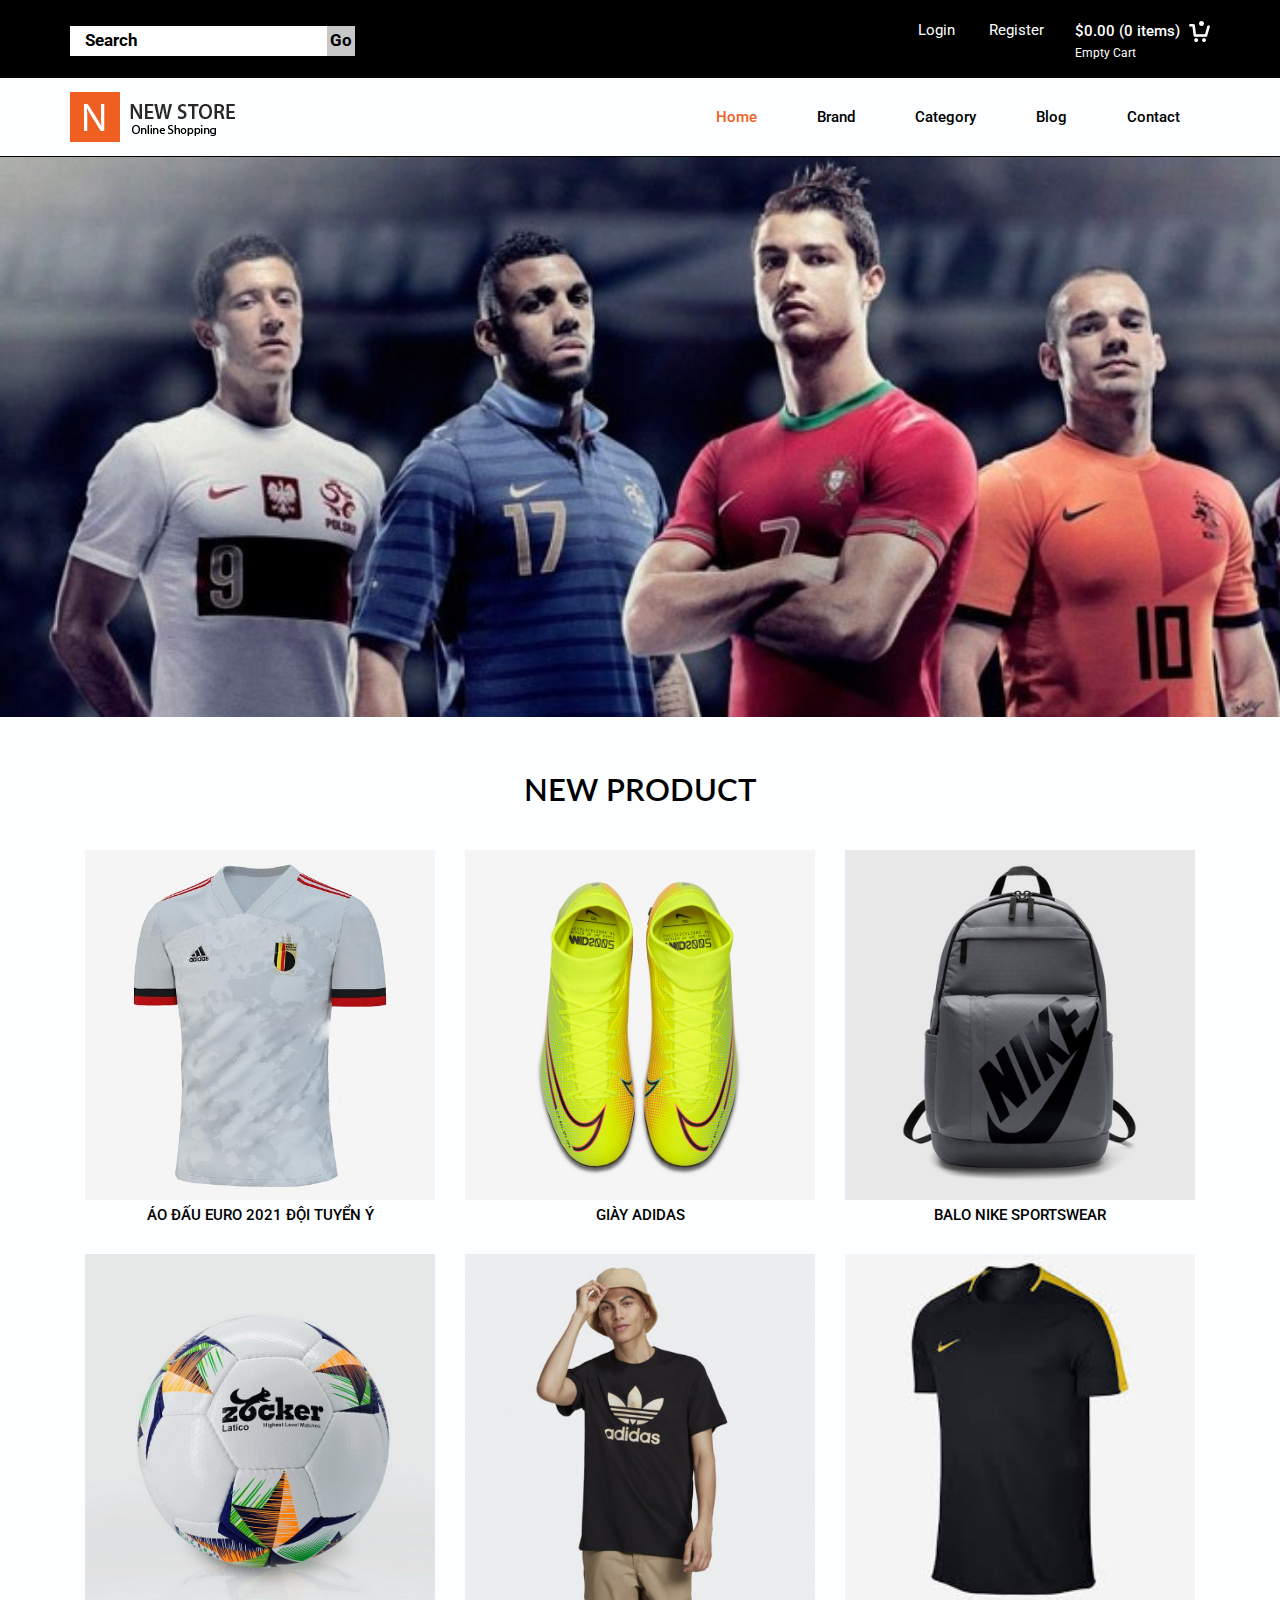
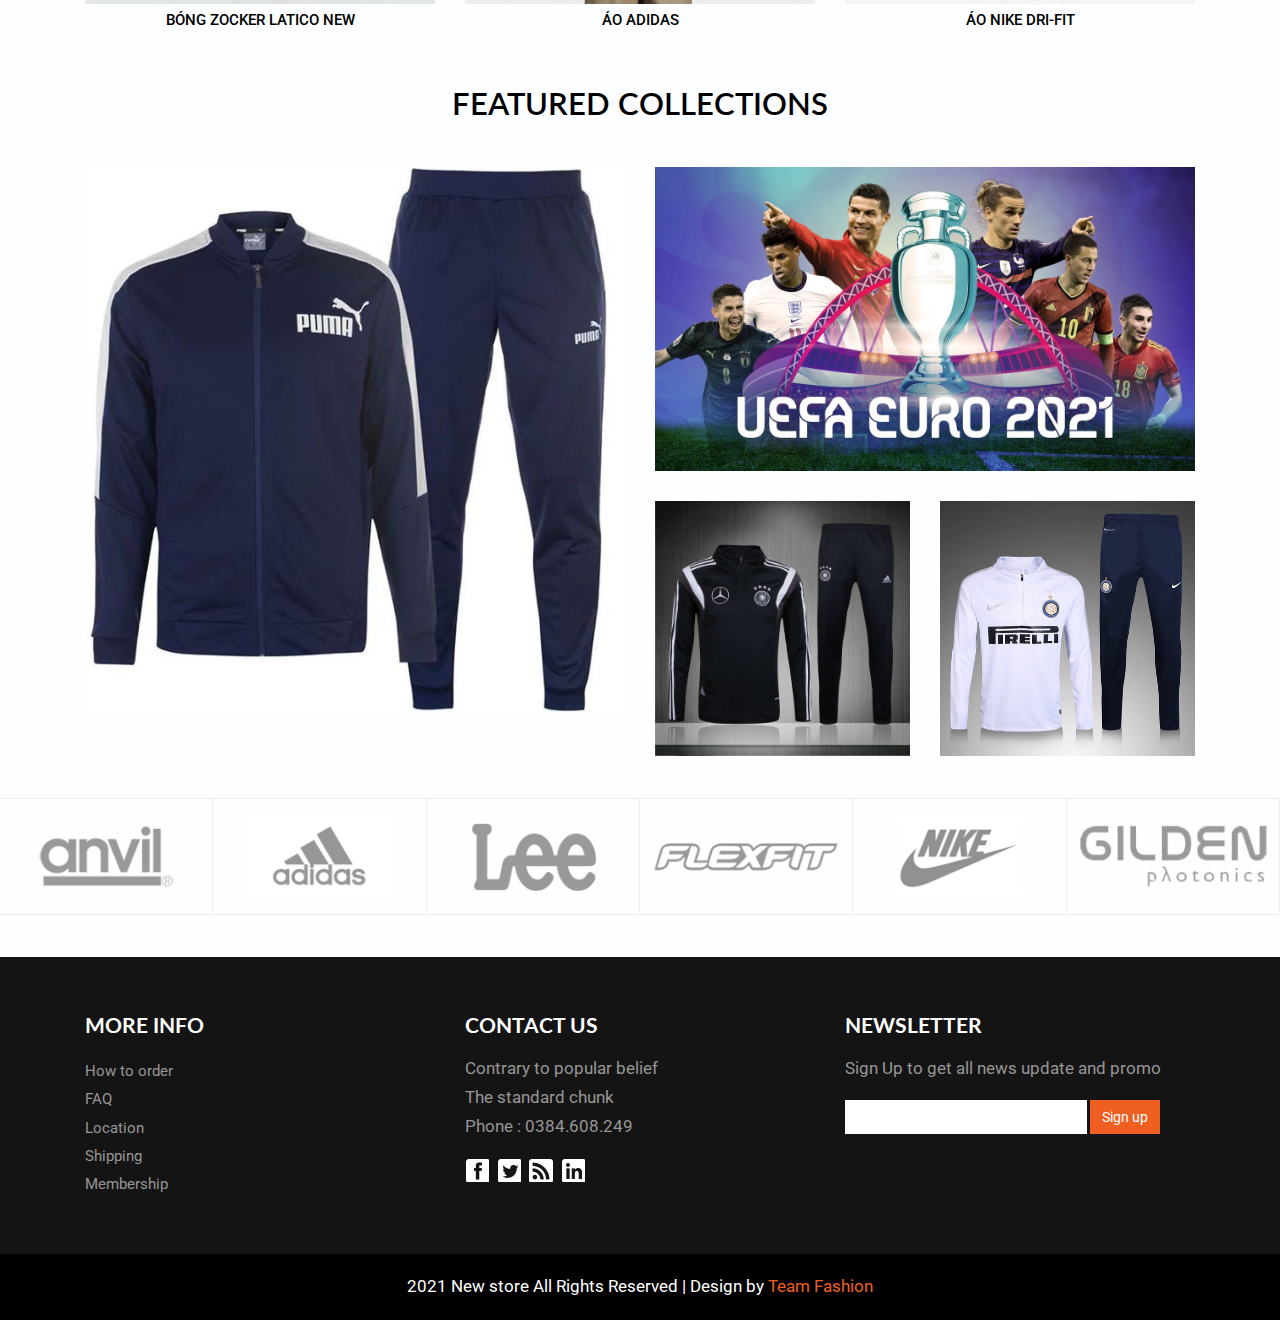
<file: index.html>
<!DOCTYPE html>
<html>

<head>
	<title>Fashion Shop</title>
	<link href="css/bootstrap.css" rel="stylesheet" type="text/css" media="all" />
	<!-- jQuery (necessary for Bootstrap's JavaScript plugins) -->
	<script src="js/jquery.min.js"></script>
	<!-- Custom Theme files -->
	<!--theme-style-->
	<link href="css/style.css" rel="stylesheet" type="text/css" media="all" />
	<!--//theme-style-->
	<meta name="viewport" content="width=device-width, initial-scale=1">
	<meta http-equiv="Content-Type" content="text/html; charset=utf-8" />
	<meta name="keywords" content="New Store Responsive web template, Bootstrap Web Templates, Flat Web Templates, Andriod Compatible web template, 
Smartphone Compatible web template, free webdesigns for Nokia, Samsung, LG, SonyErricsson, Motorola web design" />
	<script
		type="application/x-javascript"> addEventListener("load", function() { setTimeout(hideURLbar, 0); }, false); function hideURLbar(){ window.scrollTo(0,1); } </script>
	<!--fonts-->
	<link href='http://fonts.googleapis.com/css?family=Lato:100,300,400,700,900' rel='stylesheet' type='text/css'>
	<link href='http://fonts.googleapis.com/css?family=Roboto:400,100,300,500,700,900' rel='stylesheet' type='text/css'>
	<!--//fonts-->
	<!-- start menu -->
	<link href="css/memenu.css" rel="stylesheet" type="text/css" media="all" />
	<script type="text/javascript" src="js/memenu.js"></script>
	<script>$(document).ready(function () { $(".memenu").memenu(); });</script>
	<script src="js/simpleCart.min.js"> </script>
</head>

<body>
	<!--header-->
	<div class="header">
		<div class="header-top">
			<div class="container">
				<div class="search">
					<form>
						<input type="text" value="Search " onfocus="this.value = '';"
							onblur="if (this.value == '') {this.value = 'Search';}">
						<input type="submit" value="Go">
					</form>
				</div>
				<div class="header-left">
					<ul>
						<li><a href="login.html">Login</a></li>
						<li><a href="register.html">Register</a></li>

					</ul>
					<div class="cart box_1">
						<a href="checkout.html">
							<h3>
								<div class="total">
									<span class="simpleCart_total"></span> (<span id="simpleCart_quantity"
										class="simpleCart_quantity"></span> items)
								</div>
								<img src="logo/cart.png" alt="" />
							</h3>
						</a>
						<p><a href="javascript:;" class="simpleCart_empty">Empty Cart</a></p>

					</div>
					<div class="clearfix"> </div>
				</div>
				<div class="clearfix"> </div>
			</div>
		</div>
		<div class="container">
			<div class="head-top">
				<div class="logo">
					<a href="index.html"><img src="logo/logo.png" alt=""></a>
				</div>
				<div class=" h_menu4">
					<ul class="memenu skyblue">
						<li class="active grid"><a class="color8" href="index.html">Home</a></li>
						<li><a class="color1" href="#">Brand</a>
							<div class="mepanel mepanel-custom">
								<div class="row">
									<div class="col1">
										<div class="h_nav">
											<ul>
												<li><a href="products.html">Adidas</a></li>
												<li><a href="products.html">Nike</a></li>
												<li><a href="products.html">PuMa</a></li>
												<li><a href="products.html">PoLo</a></li>

											</ul>
										</div>
									</div>
								</div>
							</div>
						</li>
						<li class="grid"><a class="color2" href="#">Category</a>
							<div class="mepanel category-custom">
								<div class="row">
									<div class="col1">
										<div class="h_nav">
											<ul>
												<li><a href="products.html">T.Shirt</a></li>
												<li><a href="products.html">Men's.Selt</a></li>
												<li><a href="products.html">Shoes</a></li>
												<li><a href="products.html">ball</a></li>
												<li><a href="products.html">backpack</a></li>

											</ul>
										</div>
									</div>

								</div>
							</div>
						</li>
						<li><a class="color4" href="blog.html">Blog</a></li>
						<li><a class="color6" href="contact.html">Contact</a></li>
					</ul>
				</div>

				<div class="clearfix"> </div>
			</div>
		</div>

	</div>

	<div class="banner">
		<div class="container">

			<div id="top" class="callbacks_container">

				<div class="banner-text"></div>

			</div>

		</div>
	</div>

	<!--content-->
	<div class="content">
		<div class="container">
			<div class="content-top">
				<h1>NEW PRODUCT</h1>
				<div class="grid-in">
					<div class="col-md-4 grid-top">
						<a href="products.html" class="b-link-stripe b-animate-go  thickbox"><img class="img-responsive"
								src="img2/Ao Quoc G/ao1.jpg" alt="">
							<div class="b-wrapper">
								<h3 class="b-animate b-from-left  b-delay03 ">
									<span>T-Shirt</span>
								</h3>
							</div>
						</a>


						<p><a href="products.html">Áo đấu Euro 2021 đội tuyển Ý</a></p>
					</div>
					<div class="col-md-4 grid-top">
						<a href="products.giay.html" class="b-link-stripe b-animate-go  thickbox"><img class="img-responsive"
								src="img2/phu kien/g.jpg" alt="">
							<div class="b-wrapper">
								<h3 class="b-animate b-from-left    b-delay03 ">
									<span>Shoe</span>
								</h3>
							</div>
						</a>
						<p><a href="products.giay.html">GIÀY ADIDAS</a></p>
					</div>
					<div class="col-md-4 grid-top">
						<a href="products.pk.html" class="b-link-stripe b-animate-go  thickbox"><img class="img-responsive"
								src="img2/phu kien/balo11.jpg" alt="">
							<div class="b-wrapper">
								<h3 class="b-animate b-from-left    b-delay03 ">
									<span>Backpack</span>
								</h3>
							</div>
						</a>
						<p><a href="products.pk.html">Balo Nike Sportswear</a></p>
					</div>
					<div class="clearfix"> </div>
				</div>
				<div class="grid-in">
					<div class="col-md-4 grid-top">
						<a href="products.pk.html" class="b-link-stripe b-animate-go  thickbox"><img class="img-responsive"
								src="img2/phu kien/bong2.jpg" alt="">
							<div class="b-wrapper">
								<h3 class="b-animate b-from-left    b-delay03 ">
									<span>Ball</span>
								</h3>
							</div>
						</a>
						<p><a href="products.pk.html"> Bóng Zocker Latico New </a></p>
					</div>
					<div class="col-md-4 grid-top">
						<a href="single.html" class="b-link-stripe b-animate-go  thickbox"><img class="img-responsive"
								src="img2/Nike.Das/ao1.jpg" alt="">
							<div class="b-wrapper">
								<h3 class="b-animate b-from-left    b-delay03 ">
									<span>T-shirt</span>
								</h3>
							</div>
						</a>
						<p><a href="single.html">Áo Adidas</a></p>
					</div>
					<div class="col-md-4 grid-top">
						<a href="single.html" class="b-link-stripe b-animate-go  thickbox"><img class="img-responsive"
								src="img2/Nike.Das/NIKE.jpeg" alt="">
							<div class="b-wrapper">
								<h3 class="b-animate b-from-left    b-delay03 ">
									<span>T-Shirt</span>
								</h3>
							</div>
						</a>
						<p><a href="single.html">Áo Nike Dri-FIT</a></p>
					</div>
					<div class="clearfix"> </div>
				</div>
			</div>
			<!----->

			<div class="content-top-bottom">
				<h2>Featured Collections</h2>
				<div class="col-md-6 men">
					<a href="single.html" class="b-link-stripe b-animate-go  thickbox"><img class="img-responsive"
							src="img2/Nike.Das/PUMA.jpg" alt="">
						<div class="b-wrapper">
							<h3 class="b-animate b-from-top top-in   b-delay03 ">
								<span>sports felt set</span>
							</h3>
						</div>
					</a>


				</div>
				<div class="col-md-6">
					<div class="col-md1 ">
						<a href="single.html" class="b-link-stripe b-animate-go  thickbox"><img class="img-responsive"
								src="img2/le-khai-mac-euro-2020-2021-1.png" alt="">
							<div class="b-wrapper">
								<h3 class="b-animate b-from-top top-in1   b-delay03 ">
									<span>euro 2021</span>
								</h3>
							</div>
						</a>

					</div>
					<div class="col-md2">
						<div class="col-md-6 men1">
							<a href="single.html" class="b-link-stripe b-animate-go  thickbox"><img
									class="img-responsive" src="img2/Nike.Das/AOKHOAC.jpg" alt="">
								<div class="b-wrapper">
									<h3 class="b-animate b-from-top top-in2   b-delay03 ">
										<span>sports felt set</span>
									</h3>
								</div>
							</a>

						</div>
						<div class="col-md-6 men2">
							<a href="single.html" class="b-link-stripe b-animate-go  thickbox"><img
									class="img-responsive" src="img2/Nike.Das/AOKHOAC2.jpg" alt="">
								<div class="b-wrapper">
									<h3 class="b-animate b-from-top top-in2   b-delay03 ">
										<span>sports felt set</span>
									</h3>
								</div>
							</a>

						</div>
						<div class="clearfix"> </div>
					</div>
				</div>
				<div class="clearfix"> </div>
			</div>
		</div>
		<!---->
		<div class="content-bottom">
			<ul>
				<li><a href="#"><img class="img-responsive" src="logo/lo.png" alt=""></a></li>
				<li><a href="#"><img class="img-responsive" src="logo/lo1.png" alt=""></a></li>
				<li><a href="#"><img class="img-responsive" src="logo/lo2.png" alt=""></a></li>
				<li><a href="#"><img class="img-responsive" src="logo/lo3.png" alt=""></a></li>
				<li><a href="#"><img class="img-responsive" src="logo/lo4.png" alt=""></a></li>
				<li><a href="#"><img class="img-responsive" src="logo/lo5.png" alt=""></a></li>
				<div class="clearfix"> </div>
			</ul>
		</div>
	</div>
	<div class="footer">
		<div class="container">
			<div class="footer-top-at">

				<div class="col-md-4 amet-sed">
					<h4>MORE INFO</h4>
					<ul class="nav-bottom">
						<li><a href="checkout.html">How to order</a></li>
						<li><a href="contact.html">FAQ</a></li>
						<li><a href="contact.html">Location</a></li>
						<li><a href="checkout.html">Shipping</a></li>
						<li><a href="checkout.html">Membership</a></li>
					</ul>
				</div>
				<div class="col-md-4 amet-sed ">
					<h4>CONTACT US</h4>

					<p>
						Contrary to popular belief</p>
					<p>The standard chunk</p>
					<p>Phone : 0384.608.249</p>
					<ul class="social">
						<li><a href="https://www.facebook.com/"><i> </i></a></li>
						<li><a href="https://twitter.com/login?lang=vi"><i class="twitter"> </i></a></li>
						<li><a href="https://www.facebook.com/instagram/"><i class="rss"> </i></a></li>
						<li><a href="https://support.google.com/mail/answer/8494?hl=vi&co=GENIE.Platform%3DDesktop"><i class="gmail"> </i></a></li>

					</ul>
				</div>
				<div class="col-md-4 amet-sed">
					<h4>Newsletter</h4>
					<p>Sign Up to get all news update
						and promo</p>
					<form>
						<input type="text" value="" onfocus="this.value='';"
							onblur="if (this.value == '') {this.value ='';}">
						<input type="submit" value="Sign up">
					</form>
				</div>
				<div class="clearfix"> </div>
			</div>
		</div>
		<div class="footer-class">
			<p>2021 New store All Rights Reserved | Design by <a target="_blank">Team Fashion</a> </p>
		</div>
	</div>
</body>

</html>
</file>
<file: css/style.css>
body{
	background:rgb(252, 254, 255);
	font-family: 'Roboto', sans-serif;
}
 a{
	transition: 0.5s all;
	-webkit-transition: 0.5s all;
	-o-transition: 0.5s all;
	-moz-transition: 0.5s all;
	-ms-transition: 0.5s all;
}
ul{
	padding: 0;
	margin: 0;	
}
h1,h2,h3,h4,h5,h6,label,p{
	margin:0;	
}
/*----*/
.itemContainer{
			width:100%;
			float:left;
		}

		.itemContainer div{
			float:left;
			margin: 5px 20px 5px 20px ;
		}

		.itemContainer a{
			text-decoration:none;
		}

		.cartHeaders{
			width:100%;
			float:left;
		}

		.cartHeaders div{
			float:left;
			margin: 5px 20px 5px 20px ;
		}
.item_add {
  color: #fff;
  border:none;
}	
a.item_add {
 text-decoration: none;
}		
.grid_1 img{
	margin-bottom:1em;
}
.box_1 h3{
  color: #fff;
  font-size: 1.1em;

}
.box_1 h3 img{
	margin-left: 5px;
}

.box_1 p a{
  color:#fff;
  font-size: 0.875em;
}
.total {
  display: inline-block;
}
.cart.box_1{
	float: right;
	  margin-top: 2px;
}
/*----*/
.header {
  border-bottom: 1px solid #000;
}
.header-top{
	background: #000;
	  padding: 15px 0;
}
.search{
	position:relative;
	  float: left;
  width: 25%;
  background-color: #fff;
    margin-top: 11px;
}
.search input[type="text"] {
	outline: none;
  padding: 3px 15px;
  background: none;
  width: 91%;
  border: none;
  font-size: 1.2em;
  color: #000; 
   font-weight: 700; 	
}
.search input[type="submit"] {	
	border: none;
	cursor: pointer;
	position: absolute;
	outline: none;
	 top: 0px;
  right: 0px;
  background: #c7c7c7;
  font-size: 1.2em;
  color: #000;
  padding: 3px;
  font-weight: 700;
}
.search input[type="submit"]:hover {
  background: #EF5F21;  
  color: #fff;
    transition: 0.5s all;
  -webkit-transition: 0.5s all;
  -o-transition: 0.5s all;
  -moz-transition: 0.5s all;
  -ms-transition: 0.5s all;
}
.header-left{
	float: right;
	  margin-top: 4px;
}
.header-left ul{
	float: left;
}
.header-left ul li{
	display: inline-block;	
}
.header-left ul li a{
	text-decoration: none;
	color:#fff;
	  font-size: 1.1em;
	  margin: 0 2em 0 0;
}
.header-left ul li a:hover{
		color:  #EF5F21; 
}
.logo{
	float: left;
}
.head-top {
  padding: 1em 0;
}
/* start menu */
.h_menu4 {
  margin: 7px 0 0px;
  float: right;
}
.h_nav h4{
	border-bottom:1px solid rgb(236, 236, 236);
	font-size: 1.3em;
	color:#000;
	line-height: 1.8em;
	margin-bottom: 4%;
}
.h_nav h4.top{
	margin-top:1%;
}
.h_nav ul li{
	display: block;
}
.h_nav ul li a{
	display: block;
  font-size: 1.1em;
  color: #000;
  text-transform: capitalize;
  line-height: 3em;
  -webkit-transition: all 0.3s ease-in-out;
  -moz-transition: all 0.3s ease-in-out;
  -o-transition: all 0.3s ease-in-out;
  transition: all 0.3s ease-in-out;
}
.h_nav ul li a:hover{
	color:#EF5F21;
	text-decoration:underline;
}
/*--banner--*/

.banner{
	background: url(../img/hinhnen.jpg) no-repeat ;
	background-size: cover;
	width:100%;
	min-height: 560px;
	  position: relative;
}
/*--- slider-css --*/

.rslides {
  position: relative;
  list-style: none;
  overflow: hidden;
  width: 100%;
  padding: 0;
  margin: 0;
  }
.rslides li {
  -webkit-backface-visibility: hidden;
  position: absolute;
  display: none;
  width: 100%;
  left: 0;
  top: 0;
  }
.rslides li:first-child {
  position: relative;
  display: block;
  float: left;
  }
.rslides img {
  display: block;
  height: auto;
  float: left;
  width: 100%;
  border: 0;
  }

.callbacks_tabs a:after {
	content: "\f111";
	font-size: 0;
	font-family: FontAwesome;
	visibility: visible;
	display: block;
	height: 10px;
	width: 10px;
	display: inline-block;
	border: 1px solid #fff;
	background:none;
	border-radius:50px;
}
.callbacks_here a:after{
	background:#fff;
}
.callbacks_tabs a{
	visibility:hidden;
}
.callbacks_tabs li{
	display:inline-block;
}
ul.callbacks_tabs.callbacks1_tabs {
	position: absolute;
	bottom: 14%;
	z-index: 999;
	left: 46%;
}
.callbacks_nav {
  position: absolute;
  -webkit-tap-highlight-color: rgba(0,0,0,0);
  top: 38%;
  left: 0;
  opacity: 0.7;
  z-index: 3;
  text-indent: -9999px;
  overflow: hidden;
  text-decoration: none;
height: 35px;
  width: 35px;
  background: url("../logo/img-sprite.png") no-repeat -13px -98px ;
 }
.callbacks_nav.next {
  left: auto;
  background-position:-91px -98px;
  right: 0;
 } 
.banner-text{
 padding:10em 0 1em;
 color:#fff;
   width: 50%;
}
.banner-text h3 {
  font-size: 3.2em;
  font-weight: 800;
  font-family: 'Lato', sans-serif;
  text-transform: uppercase;
  letter-spacing: 6px;
  line-height: 1.2em;
}
.banner-text p{
	font-size:1.2em;
	margin: 0.3em 0 1em;
}
.banner-text a{
	text-decoration: none;
	color:#fff;
	font-size:1.2em;
	background: #EF5F21;
	padding: 0.4em 1em;
	border-radius:5px;
}
.banner-text a:hover{
	color: #EF5F21;
	background: #fff;
}
/*--content-top--*/
.content-top h1{
	color:#000;
	font-size: 2.2em;
  font-family: 'Lato', sans-serif;
  font-weight: 600;
    margin-bottom: 0.5em;
}
.content-top {
	text-align:center;
	padding:4em 0;
}
.grid-top img{
	width:100%;
}
.grid-top p{
  font-size: 1.1em;
  margin: 0.3em 0 0;
  font-weight: 500;
  text-transform: uppercase;
}
.grid-top p a{
	  color: #000;
  text-decoration: none;
}
.grid-top p a:hover{
	  color: #EF5F21;
}
.grid-in {
  padding: 2em 0 0;
}
/*--//content-top--*/
/*---content-middle--*/
.grid-mid{
	position:relative;
}
.twit {
	position: absolute;
  top: 48%;
  width:100%;
  	text-align:center;
}
.twit h4{
  color: #fff;
  font-size: 2em;
  font-weight: 600;
  margin: 0 auto;

  text-transform: uppercase;
  font-family: 'Lato', sans-serif;
}
.grid-mid img{
	width:100%;
}
.grid-middle {
  padding: 2em 0 0;
}
/*--content-bottom--*/
.content-bottom ul li{
	display:inline-block;
	border:1px solid #eee;
	float:left;
  border-left: none;
  width: 16.666%;
}
.content-bottom {
  padding: 3em 0;
}
/*--//content--*/
.col-md2 {
  padding: 30px 0 0;
}
.men1{
	padding: 0 15px 0 0;
}
.men2{
	padding: 0 0px 0 15px;
}
.content-top-bottom h2{
	  color: #000;
  font-size: 2.2em;
  font-family: 'Lato', sans-serif;
  font-weight: 600;
  margin-bottom: 1.5em;
  text-align: center;
    text-transform: uppercase;
}
.b-link-stripe{
	position:relative;
	display:inline-block;
	vertical-align:top;
	font-weight: 300;
	overflow:hidden;
	width: 100%;
}
.b-link-stripe .b-wrapper{
	position:absolute;
	width:100%;
	height:100%;
	top:0;
	left:0;
	text-align:center;
	color:#ffffff;
	overflow:hidden;
	text-transform: uppercase;
	

}

.b-animate-go{
	text-decoration:none;
}
.b-animate{
	transition: all 0.5s;
	-moz-transition: all 0.5s;
	-ms-transition: all 0.5s;
	-o-transition: all 0.5s;
	-webkit-transition: all 0.5s;
	visibility: hidden;
	font-size:1.1em;
	font-weight:700;
}
.b-animate img{
	margin-top: 4%;
	display: -webkit-inline-box;
}
.b-animate span{
	display:block;
	font-size: 2em;
	padding-top: 5em;
	display: block;
	font-weight: 500;
}

/* lt-ie9 */
.b-animate-go:hover .b-animate{
	visibility:visible;
}
.b-from-left{
	position: relative;
	left: -100%;
	background: rgba(239, 95, 33, 0.64);
  background-size: 100% 100%;
  top: 0px;
  margin: 0;
  min-height: 356px;
}
.grid-top:hover .b-from-left{
	left:0;
}
.grid-top{
	position: relative;
}
/*----*/
.col-md1 {
  position: relative;
}

.b-from-top{
	position: relative;
	top: -100%;
	background: rgba(239, 95, 33, 0.64);
  background-size: 100% 100%;
 
  margin: 0;
  min-height: 100%;
}
.col-md1:hover .b-from-top{
	top:0;
}
.men:hover .b-from-top{
	top:0;
}
.men1:hover .b-from-top{
	top:0;
}
.men2:hover .b-from-top{
	top:0;
}
.top-in1{
	min-height: 100%;
}
.top-in1 span{
	padding: 3em 0 0;
}
.top-in2 span{
	padding: 2.8em 0 0;
}
.top-in2{
	min-height: 100%;
}
.top-in span{
	padding: 6em 0 0;
}
/*----*/
.content-grid{
	position: absolute;
	top:0;
	display: none;
	  text-align: center;
  width: 100%;
}
.content-grid h5{
	color:#fff;
	font-size: 2em;
}
.men{
	position: relative;
}
.men:hover .content-grid{
	display: block;
}
	
/*--//content--*/
/*--footer--*/
.footer{
	background:#141414;
}
.amet-sed h4{
	font-size: 1.5em;
  	color: #fff;
     font-family: 'Lato', sans-serif;
	margin: 0 0 1em;
	  text-transform: uppercase;
  font-weight: 700;
}
.footer-top-at {
  padding: 4em 0;
}
 ul.nav-bottom li{
	list-style:none;
}
ul.nav-bottom li  a{
	text-decoration:none;
	color:#989696;
	font-size:1.1em;
	display: inline-block;
	  margin: 0.2em 0;
}
ul.nav-bottom li  a:hover{
	color:#EF5F21;
}
.amet-sed p{
	color:#989696;
	font-size: 1.2em;
	  margin: 0 0 0.3em;
}

.footer-class  p{
	color:#fff;
	font-size:1.2em;

}
.footer-class  p a{
	color:#EF5F21;
	text-decoration:none;
}
.footer-class  p a:hover{
	color:#fff;
}
.footer-class {
  padding: 1.5em 0;
  text-align:center;
  background:#000;
}
.amet-sed form{
padding:1em 0 0;
}
.amet-sed input[type="text"], .amet-sed input[type="submit"] {
  width: 69%;
  padding: 0.5em;
  outline: none;
  color: #000;
  font-size: 1em;
  background: #fff;
  border: none;
 }
 .amet-sed input[type="submit"] {
  width: 20%;
  color: #FFF;
  font-size: 1em;
  background:#EF5F21;
  border: none;
  outline:none;
  padding: 0.5em;
}
.amet-sed input[type="submit"]:hover {
background: #fff;
color:#EF5F21;
}
ul.social{
	padding:1em 0 0;
}
ul.social li{
	display: inline-block;	
}
ul.social li i{
	background: url("../logo/img-sprite.png")no-repeat -9px -14px ;
  width: 24px;
  height: 24px;
	display: inline-block;
	vertical-align: middle;
	margin: 0 5px 0 0;
}
ul.social li  i.twitter{
	background-position:  -43px -14px;
}
ul.social li  i.rss{
	background-position: -77px -14px;
}
ul.social li  i.gmail{
	background-position:-110px -14px;
}
ul.social li i:hover{
	transform: rotate(360deg);
  -webkit-transform: rotate(360deg);
  -moz-transform: rotate(360deg);
  -o-transform: rotate(360deg);
  -ms-transform: rotate(360deg);
    transition: 0.5s all ease;
  -webkit-transition: 0.5s all ease;
  -moz-transition: 0.5s all ease;
  -o-transition: 0.5s all ease;
  -ms-transition: 0.5s all ease;
}
/*--//footer--*/
/*--contact--*/
.contact {
  padding: 3em 0 ;
}
.contact h1{
	font-size: 3em;
	font-family: 'Lato', sans-serif;
	color:#000;
	text-align: center;
	  font-weight: 600;
}
.map iframe{
	width: 100%;
	height:150px;
	border:none;
	padding: 0 15px;
}
.contact-grid input[type="text"],.contact-grid textarea{
	width: 100%;
	padding: 1em;
	margin: 0.5em 0;
	background:none;
	outline:none;
	  border: 1px solid #A09F9F;
	  font-size:1em;
	  color:#0c0b0be1;
	-webkit-appearance: none;
}
.contact-grid textarea{
	resize:none;
}
.send input[type="submit"]{
	width: 14%;
	font-size: 1.1em;
	background:#EF5F21;
	padding: 0.4em 0.8em;
	text-align: center;
	color: #fff;
	border: none;
	outline:none;
	-webkit-appearance: none;
}
.send input[type="submit"]:hover{
	background:#2d2d2d;
}
.contact-form {
	padding: 3em 0;
}
.address-more {
  padding: 0 0 2em;
}
.contact-in p{
	font-size:1em;
	color: #110808;
	width: 72%;
	line-height: 1.7em;	
}
.address-more h4{
	color:#000;
	font-size:1.4em;
	  font-family: 'Lato', sans-serif;
	margin: 0 0 0.3em;
	  font-weight: 600;
}
.address-more p a{
	text-decoration:none;
	color: #070505da;
}
.address-more p a:hover{
	color: #EF5F21;
}
/*--//contact--*/
/*--blog--*/
.grid_3{
	position:relative;
}
.blog-poast-admin {
	position: absolute;
	bottom:8.6em;
	left: 1.2em;
}
.blog-poast-info {
	padding: 0.8em 0em;
}
.blog-poast-info ul li {
	display:inline-block;
	  padding: 0 0.3em;
}
.blog-poast-info ul li span{
	color: #000;
	font-size:1em;
}
.blog-poast-info ul li a {
	color: #000;
	font-size:1em;	
}
.blog-poast-info ul li a:hover{
	text-decoration:none;
}
.blog-poast-info ul li a:hover {
	text-decoration:none;
	color:#EF5F21;
}
.blog-poast-info ul li  i {
	width: 20px;
	height: 20px;
	background:  url("../logo/img-sprite.png") no-repeat -150px -104px ;
	display: inline-block;
	vertical-align: sub;
	margin: 0 3px 0 0;
}
.blog-poast-info ul li  i.date {	
	background-position: -186px -104px;
}
.blog-poast-info ul li  i.comment {	
	background-position:-226px -101px;	
}
.blog {
  padding: 4em 0;
}
.grid_3 p {
	color: #626262;
	font-size: 1em;
	line-height:2.5em;
}
.grid_3 h3{
	text-transform:uppercase;
	font-size:1.2em;
	margin-bottom:1em;
}
.grid_3 h3 a{
	color:#000;
	text-decoration: none;
}
.grid_3 h3 a:hover {
  color: #EF5F21;
}
.button {
	margin-top: 20px;
}
.button a {
	color:#fff;
	font-size: 1em;
	text-transform: uppercase;
	background: #EF5F21;
	padding: 0.4em 1em;
	text-decoration: none;
		text-decoration:none;
}
.button a:hover{

	color:#fff;
	background: #000
}
.grid_3{
	margin-bottom:3em;
}
p.m_10 {
	font-size: 0.85em;
	color: #555;
	line-height: 1.8em;
	padding: 2% 0;
}
p.m_11 {
	font-size: 0.85em;
	color: #555;
	line-height: 1.8em;
}
.blog h1 {
  font-size: 3em;
  font-family: 'Lato', sans-serif;
  color: #000;
  text-align: center;
  font-weight: 600;
    margin: 0 0 1em;
}
/*--//blog--*/
/*--product--*/
.tags ul li {
	display: inline-block;
	float:left;
	    width: 47.8%;
  margin: 0.5em 2% 0 0;
  text-align: center;
}
.tags li a {
	font-size: 1em;
	display:block;
	padding: 0.3em 0.4em;
	text-decoration: none;
	color: #000;
	border: 1px solid #000;
}
.tags li a:hover {
	color: #fff;
	background:#EF5F21;
	border: 1px solid #EF5F21;
}

.tags ul li:nth-child(4),.tags ul li:nth-child(8),.tags ul li:nth-child(12){
	margin:0.5em 0 0;
}
/*----*/
h3.cate {
	color: #000;
	  border-bottom: 1px solid #000;
  width: 69%;
	font-size: 2em;
    font-family: 'Lato', sans-serif;
}
.of-left{
	 border-bottom: 1px solid #000;
}
.product-go {
  margin-top: 0.8em;
}
.product {
  padding: 4em 0;
}
.bottom-product {
  margin-bottom: 2em;
}
nav.in{
  text-align: center;
}
.pagination > li > a:hover, .pagination > li > span:hover, .pagination > li > a:focus, .pagination > li > span:focus {
  color: #fff;
  background-color:#EF5F21;
  border-color: #EF5F21;
}
.pagination > li > a, .pagination > li > span {

  color: #000;
}
/*----*/
ul.kid-menu{
	display: block !important;
}
.menu {
	width: auto;
	height: auto;
	padding: 0;
	list-style: none;
	margin: 1.5em 0;	
}
.menu > li > a {
	width: 100%;
  margin: 0.3em 0;
	display:inline-block;
	position: relative;
	color: #000;
	font-size: 1.1em;
	text-decoration:none;
	
}
.menu > li > a:hover{
	color:#EF5F21;
}
.menu ul li a {	
	width: 100%;
	display: inline-block;
	position: relative;
	font-size:1.1em;
	margin:0.3em 0;
	color: #000;
	text-decoration:none;
	
	text-indent: 1.2em;
}
.menu ul li a:hover{
	color:#EF5F21;
}
ul.kid-menu li,.menu ul li{
	list-style: none;	
}
.sellers {
  padding: 2em 0;
}
.tags {
  padding: 1.5em 0 0;
}
h3.best {
  color: #000;
  border-bottom: 1px solid #000;
  width: 81%;
  font-size: 2em;
    font-family: 'Lato', sans-serif;
}
.pagination > .active > a, .pagination > .active > a:hover {
  background: #EF5F21;
  border-color: #EF5F21;
}
/*----*/
.product-middle{
	background: url("../logo/product1.jpg") center;
  width: 100%;
  min-height: 45px;
  display: block;
  background-size: cover;
}
.fit-top{
	
  width: 100%;
	padding: 1em 1em;
}
 h6.shop-top{
	font-size:1.1em;
	font-weight:300;
	float:left;
	color: #fff;
	  margin-top: 0.3em;
}
a.shop-now{
	font-size:0.9em;
	  float: right;
	  text-decoration: none;
	  border: 1px solid #ffffff;
	  padding: 0.2em 0.4em;
	  color:#fff;
}
a.shop-now:hover{
	  border: 1px solid #EF5F21;
	  background:#EF5F21;
}
h3.tag {
	color: #000;
	  border-bottom: 1px solid #000;
  width: 32%;
	font-size: 2em;
    font-family: 'Lato', sans-serif;
}
.of-left-in{
	 border-bottom: 1px solid #000;
}

/*----*/
.fashion-grid {
    float: left;
    width: 55%;
}
.fashion-grid1{
	float: right;
	  width: 38%;
}
 h6.best2 {
  font-size: 1em;
  font-family: 'Lato', serif;
  line-height: 1.3em;
 }
 h6.best2 a{
 	color:#000;
 	text-decoration: none;
 }
 h6.best2 a:hover{
	color:#EF5F21;
 }
 span.price-in1 {
  font-size: 1.7em;
  padding: 0.3em 0 0;
  display: block;
  color:#EF5F21;
}
span.price-in1 small {
  text-decoration: line-through;
}
.six1{
	position: absolute;
	top:0;
	font-weight: 100;
	  padding: 4em 1em 0;
	  width: 100%;
  height: 100%;
  text-align: center;
}
.six1 h4 {
    font-size: 1.5em;
    color: #EF5F21;
    font-weight: 500;
}
.six1 p{
	font-size:2em;
	color:#EF5F21;
	  margin: 0.5em 0 0;
}
.six1 span {
    font-size: 3em;
    color: #EF5F21;
    font-weight: 300;
    font-family: 'Lato', sans-serif;
}
.per1 {
  position: relative;
    margin: 0.8em 0;
}
/*---*/

a.item_add p.number{	
	font-size: 1.1em;
  color: #FFF;
  text-align: center;
  background: #EF5F21;
  padding: 0.5em 1em;
}
a.item_add p.number:hover{
		background: #000;
		transition: 0.5s all;
  -webkit-transition: 0.5s all;
  -o-transition: 0.5s all;
  -moz-transition: 0.5s all;
  -ms-transition: 0.5s all;
}
a.item_add p.number i{	
	 background: url("../logo/img-sprite.png")no-repeat -291px -104px ;
  width: 18px;
  height: 18px;
  display: inline-block;
  vertical-align: middle;
  margin: 0 5px 0 0;
}
p.tun{
	font-size:1em;
	  color: #0f0101;
  text-align: center;
  line-height: 1.3em;
  padding: 1em 0;
}

.product-at{
	position: relative;
}
.product-at:hover .pro-grid{
	display:block;
}
.product1 {
  padding: 0;
}
.pro-grid{
	text-align:center;
	position:absolute;
	top:0;
	width:100%;
	height:100%;
	display:none;
	padding: 8em 0 0;
}
.pro-grid span{
	text-decoration:none;
	color:#fff;
	font-size:1.1em;
	font-weight:600;
	background:#EF5F21;
	padding: 0.5em 1.5em;
	text-transform: uppercase;
}
.pro-grid span:hover{
	background:#fff;
	color:#EF5F21;
}
/*--//product--*/
/*--single--*/
 ul.star-footer li{
	display:inline-block;
	
}
 ul.star-footer li i{
	height: 16px;
	width: 16px;
	background: url("../logo/img-sprite.png") no-repeat -261px -106px  ;
	display: inline-block;
}
.single-para h4 {
    color: #000;
  font-size: 3em;
  font-family: 'Lato', serif;
}
.single-para p {
  font-size: 1em;
  color: #2c3e50;
  font-family: 'Lato', serif;
  line-height: 1.8em;
    margin: 1em 0;
}
.single-para h5 {
  color: #EF5F21;
  font-size: 2em;
  border-bottom: 1px solid #C4C3C3;
  padding: 0.3em 0;
}

.available ul li{
	list-style:none;
	padding:0 0.5em 0 0;
	color:#4c4c4c;
	font-size:1.1em;
	float:left;
	width:100%;
	 font-family: 'Roboto Slab', serif;
	   margin: 0.5em 0;
}
.available ul li select {
  outline: none;
  padding: 12px;
  border: none;
  background: #eeeeee;
 width: 77%;
  margin-left: 13%;
  cursor:pointer;
}
.available ul li.size-in select {
	  margin-left: 16%;
}
.available {
  padding:  1em 0;
}
ul.tag-men {
	padding:0.3em 0;
	 border-top: 1px solid #C4C3C3;
	  border-bottom: 1px solid #C4C3C3;
}
ul.tag-men li{
	list-style:none;
	color:#000;
	 font-family: 'Lato', serif;
	 margin: 0.3em 0;
	font-size:0.9em; 
}
ul.tag-men li span.women1{
	  margin-left: 9em;
}
a.add-cart {
  text-decoration: none;
  color: #fff;
  background: #EF5F21;
  padding: 0.4em 0.8em;
  font-size:0.9em;
  text-transform: uppercase;
  margin-top: 2em;
  display: inline-block;
}
a.add-cart:hover {
  background:#000;
  
}
h3.real{
  color: #000;
  border-bottom: 1px solid #000;
   margin: 0 0.5em 1em;
  font-size: 2em;
  font-family: 'Lato', serif;
}
/*----*/
.star-on {
  padding: 1em 0;
}
.star-on ul {
  float:left;
}
.star-on ul li{
	vertical-align: sub;
}

.review{
	float:left;
	  padding: 0 1em;
}
.star-on a{
	text-decoration:none;
	font-size:1em;
	color:#000;
}
.star-on a:hover{
	color:#EF5F21;
}
/*----*/
.cd-tabs-navigation {
  width: 100%;
}
.cd-tabs-navigation li {
    display: inline-block;
  list-style:none;
}
.cd-tabs-navigation a {
  position: relative;
  display: block;
  text-align: center;
  -webkit-font-smoothing: antialiased;
  -moz-osx-font-smoothing: grayscale;
	font-size:1.1em;
	color:#000;
	background:#eee ;
	padding:10px 16px;
	  font-family: 'Lato', serif;
	text-decoration: none;
}

.cd-tabs-navigation a.selected  {
	background:#EF5F21;
  color:#fff;
}

.cd-tabs-content li {
  display: none;
}
.cd-tabs-content li.selected {
  display: block;
  -webkit-animation: cd-fade-in 0.5s;
  -moz-animation: cd-fade-in 0.5s;
  animation: cd-fade-in 0.5s;
  
}
.cd-tabs.is-ended {
  margin: 3em 0 1em;
  padding: 0 1em;
}
.facts{
	
padding: 1em 0;
}
.facts p{
	color:rgb(10, 0, 0);
	font-size:1em;
	line-height:1.7em;
	padding:0 0 1em;
	  font-family: 'Lato', serif;
}
.facts ul li{
	list-style:none;
	color:#767676;
	font-size:1em;
	padding:0.3em 0;
}
.color {
	background:#eee;
	  margin: 1em 0;
  padding: 1em;
}
.color p,.color span{
	color:#000;
	font-size:1em;
	  font-family: 'Lato', serif;
	    float: left;
		
}
.color p{
	width:40%;
}
.top-comment-left{
	float: left;
	width: 9%;
}
.top-comment-right{
	float: left;
	width:84%;
	margin-left:1em;
	background:#f8f8f8;
	padding:2em ;
}
.top-comment-right h6{
	color:#000;
	font-size:0.8em;
	font-family: 'Lato', serif;
}
.top-comment-right p{
	color:#000;
	font-size:1em;
	  margin: 1em 0em 0 1em;
}
a.add-re{
	text-decoration: none;
  color: #fff;
  background: #EF5F21;
  padding: 0.4em 0.8em;
  font-size: 0.9em;
  text-transform: uppercase;
  margin-top: 2em;
  display: inline-block;
}
a.add-re:hover{
	
  background: #000;
  }
.top-comment-right h6 a{
	color:#000;
	font-size:1.5em;
	text-decoration:none;
}
.comments-top-top {
	margin: 2em 0;
	
}
/*--//single--*/
.register {
	padding: 4em 0 ;
}
/*--register--*/
.register h1{
	font-size: 3em;
  font-family: 'Lato', sans-serif;
  color: #000;
  text-align: center;
  font-weight: 600;
  margin-bottom: 1em;
}
.register-top-grid h3, .register-bottom-grid h3 {
	font-size: 1.5em;
  font-family: 'Lato', sans-serif;
  color: #000;
  margin-bottom: 0.5em;
  text-transform: uppercase;
  font-weight: 600;
}
.register-top-grid span, .register-bottom-grid span {
	  font-size: 1em;
  display: block;
  color: #A09F9F;
}
.register-top-grid input[type="text"], .register-bottom-grid input[type="password"] {
	width: 100%;
	padding: 1em;
	margin: 1em 0;
	background: none;
	outline:none;
	border: 1px solid #A09F9F;
	-webkit-appearance: none;
}
.checkbox {
	margin-bottom: 4px;
	padding-left: 27px;
	line-height: 27px;
	cursor: pointer;
	float: left;
	position: relative;
}
.news-letter {
	color: #EF5F21;
	font-size: 1em;
	margin-bottom: 1em;
	display:inline-block;
	text-transform: uppercase;
	transition: 0.5s all;
	-webkit-transition: 0.5s all;
	-moz-transition: 0.5s all;
	-o-transition: 0.5s all;
	font-weight:400;
}
.checkbox i {
	position: absolute;
	bottom: 5px;
	left: 0;
	display: block;
	width:20px;
	height:20px;
	outline: none;
	border: 2px solid #EF5F21;
}
.checkbox input + i:after {
	content: '';
	background: url("../logo/tick1.png") no-repeat 1px 2px;
	top: -1px;
	left: -1px;
	width: 15px;
	height: 15px;
	font: normal 12px/16px FontAwesome;
	text-align: center;
}
.checkbox input + i:after {
	position: absolute;
	opacity: 0;
	transition: opacity 0.1s;
	-o-transition: opacity 0.1s;
	-ms-transition: opacity 0.1s;
	-moz-transition: opacity 0.1s;
	-webkit-transition: opacity 0.1s;
}
.checkbox input {
	position: absolute;
	left: -9999px;
}
.checkbox input:checked + i:after {
	opacity: 1;
}
.news-letter:hover {
	color:#000;
}
.register-bottom-grid input[type="submit"] {
	background: #EF5F21;
	padding: 0.4em 1em;
	color: #fff;
	font-size:1.2em;
	transition: 0.5s all;
	-webkit-transition: 0.5s all;
	-moz-transition: 0.5s all;
	-o-transition: 0.5s all;
	display: inline-block;
	border:none;
	outline:none;
}
.register-bottom-grid input[type="submit"]:hover{
	background:#000;
	
}
/*--//register--*/
/*--account--*/
.account h1{
	font-size: 3em;
  font-family: 'Lato', sans-serif;
  color: #000;
  text-align: center;
  font-weight: 600;
  margin-bottom: 1em;
}
.account-top span{
	font-size:1em;
	display: block;
	padding: 0 0 0.5em;
	color:#A09F9F;
}
.account-top div{
	padding:0.5em 0;
}
.account-top input[type="text"],
.account-top textarea,.account-top input[type="password"]{
	padding:1em;
	width:100%;
	background:none;
	border: 1px solid #A09F9F;	
	outline:none;
	
	font-size:1em;	
}

.account-top textarea{
	resize:none;
	height:60px;		
}
.account-top input[type="submit"]{
	outline:none;
	padding:7px 20px;
	color:#FFF;
	cursor:pointer;
	background:#EF5F21;
	border:none;
	width:20%;
   margin:1em auto 0;
   transition: 0.5s all;
	-webkit-transition: 0.5s all;
	-o-transition: 0.5s all;
	-moz-transition: 0.5s all;
	-ms-transition: 0.5s all;	
	font-size: 1.2em;
}
.account-top input[type="submit"]:hover{
	background:#000;
}

.account{
	padding: 4em 0;
}
.five {
  background: #fff;
  border-radius: 100px;
  border: 2px solid #EF5F21;
  width: 100px;
  height: 100px;
  position: absolute;
  top: 1%;
  right: 8%;
  padding: 2em 0 0;
  text-align: center;
}
.five span {
  font-size: 1em;
  color: #EF5F21;
}
.five h2 {
  font-size: 1.5em;
  font-weight: 700;
  color: #000;
}
a.create {
    text-decoration: none;
    color: #fff;
    padding: 11px 50px;
    background: #EF5F21;
    text-align: center;
    /* display: block; */
}
.left-account img{
 	width:100%;
 }
/*--single--*/
.single-bottom h3 {
  font-size: 3em;
  font-family: 'Lato', sans-serif;
  color: #000;
  text-align: center;
  font-weight: 600;
  margin-bottom: 0.7em;
}
.single-bottom {
  padding: 0em 0 4em;
}
.single-bottom input[type="text"], .single-bottom textarea {
  width: 100%;
  padding: 1em;
  background: none;
  outline: none;
  border: 1px solid #A09F9F;
  font-size: 1em;
  color:#A09F9F;
  -webkit-appearance: none;
  margin: 0 0 1em;
}
.single-bottom  input[type="submit"]{
	width: 10%;
	font-size: 1.3em;
	background: #EF5F21;
	padding: 0.4em 0.8em;
	text-align: center;
	color: #fff;
	border: none;
	outline:none;
	-webkit-appearance: none;
	 
}
.single-bottom  input[type="submit"]:hover{
	background:#000;
}
 .single-bottom textarea {
	resize:none;
	min-height:180px;
	 margin: 0em 0em 1em;
	width: 100%;
 }
 /*--//single--*/
/*--checkout--*/
/*--
.cart h3{
	font-size:1.5em;
}
--*/
.cart-sec{	
	margin-bottom:3em;
}
.cart-item{
	width:20%;
	float:left;
	margin-right:5%;
	
}
.cart-item img{
	width:100%;
}
.cart-item-info{
	width:75%;
	float:left;
	 
}
.check{
	padding:4em 0;
}
.cart-item-info h3{
	font-size:1em;
	font-weight:600;
}
.cart-item-info h3 a{
	color:#000;
}
.cart-item-info h3 span{
	display:block;
	font-weight:400;
	font-size: 0.85em;
  margin: 0.7em 0;
}
.size_3 {
  width:100%;
}
.delivery {
  margin-top: 3em;
}
.delivery p {
  color: #A6A6A6;
  font-size: 1em;
  font-weight: 400;
  float: left;
}
.delivery span {
  color: #A6A6A6;
  font-size: 1em;
  font-weight: 400;
  float: right;
}
.cart-item-info h4 span{
	font-size:0.65em;
	font-weight:400;
} 

.close1,.close2{
  background: url('../logo/close_1.png') no-repeat 0px 0px;
  cursor: pointer;
  width: 28px;
  height: 28px;
  position: absolute;
  right: 0px;
  top: 0px;
  -webkit-transition: color 0.2s ease-in-out;
  -moz-transition: color 0.2s ease-in-out;
  -o-transition: color 0.2s ease-in-out;
  transition: color 0.2s ease-in-out;
}
.cart-header {  
  position: relative;  
}
.cart-header2 {  
  position: relative;  
}
a.order {
  background:#EF5F21;
  padding: 10px 20px;
   font-family: 'Lato', sans-serif;
  font-size: 1em;
  color: #fff;
  text-decoration: none;
  display: block;
  font-weight: 600;
  text-align: center;
  margin:3em 0;
}
a.order:hover{
	background:#000;
}
.total-item,.cart-items{
	margin-top:0em;
	padding-bottom:2em;
}

.total-item h3 {
  color: #333;
  font-size: 1.1em;
  margin-bottom: 1em;
}
.total-item h4{
	font-size:0.8em;
	font-weight:600;
	color:#9C9C9C;
	display:inline-block;
	margin-right:6em;
}
a.cpns{
	background:#EF5F21;
	color:#fff;
	 font-family: 'Lato', sans-serif;
	padding: 10px;
  font-size: 0.8em;
	font-weight:600;
}
a.cpns:hover{
	background: #000;
}
.total-item p{
	font-size:0.9em;
	font-weight:400;
	margin-top:1em;	
}
.total-item p a{
	color:#727272;	
}
.total-item p a:hover{
	color:#000;
	text-decoration:underline;
}
a.continue{
	background:#EF5F21;
	padding:10px 20px;
	  font-family: 'Lato', sans-serif;
	font-size:1em;
	color:#fff;
	text-decoration:none;
	display: block;
   font-weight: 600;  
   text-align: center;
   margin-bottom:2em;
}
a.continue:hover{
	background:#000;
}
ul.total_price{
	padding: 0;
  margin: 1em 0 0 0;
  list-style: none;
}
ul.total_price li.last_price{
	width: 50%;
  float: left;
  
}
ul.total_price li.last_price span{
	font-size: 1.1em;
  color: #000;
}
.price-details{
	border-bottom: 1px solid #DDD9D9;
  padding-bottom: 10px;
}
.price-details h3{
	color:#000;
	font-size:1.2em;
	margin-bottom:1em;
}
.price-details span{
	width: 50%;
  float: left;
 
  font-size: 0.8125em;
  color: #000;
  line-height: 1.8em;
}


.check h1 {
  font-size: 1.5em;
  margin-bottom:2em;
    font-family: 'Lato', sans-serif;
}
a.item_add1 {
  border-top-left-radius: 0;
  border-top-right-radius: 0;
  border-top-right-radius: 0;
 
  border-bottom-left-radius: 0;
  border-bottom-right-radius: 0;
  border-top-left-radius: 0;
  border-bottom-left-radius: 0;
  padding: 10px 15px;
  background: url(0) #f54d56;
}
a.item_add1:hover{
	background:rgb(3, 193, 167);
	text-decoration:none;
	color:#fff;
}
.btn_5{
	padding:25px 40px;
	font-size:1.1em;
}
ul.qty{
	padding:0;
	margin:0;
	list-style:none;
}
ul.qty li{
   display: inline-block;
   margin-right: 10%;
}
ul.qty li p{
	font-size:0.8125em;
	color:#555;
}
 /*--responsive--*/
@media(max-width:1366px){
	
}
@media(max-width:1280px){
	
}
@media(max-width:1024px){
.banner-text {
  width: 70%;
  margin: 0 0 0 3em;
}	
.banner {
  min-height: 492px;
}
.b-animate span {
  padding-top: 4em;
}
.b-from-left {
  min-height: 288px;
}
.top-in span {
  padding: 5em 0 0;
}
.b-from-top {
  min-height: 350px;
}
.top-in1 span {
  padding: 2.3em 0 0;
}
.top-in1 {
  min-height: 166px;
}
.top-in2 span {
  padding: 2em 0 0;
}
.top-in2 {
  min-height: 157px;
}
/*--banner--*/
h6.shop-top {
  font-size: 1em;
}
.tags li a {
  font-size: 0.8em;
}
 h3.best,h3.tag,h3.cate {
  font-size: 1.7em;
}
h6.best2 {
  font-size: 1em;
  font-family: 'Lato', serif;
  line-height: 1.3em;
}
.six1 {
  padding: 2em 1em 0;
}
/*--single--*/
.single-top {
  width: 48%;
}
.single-top-in {
  width: 52%;
}
.available ul li select {
  margin-left: 9%;
}
.available ul li.size-in select {
  margin-left: 13%;
}
}
@media(max-width:768px){
.h_menu4 {
  width: 50%;
}
.banner-text {
  width: 90%;
  margin: 0 0 0 3em;
}
.banner-text h3 {
  font-size: 2.5em;
}
.grid-top {
  float: left;
  width: 33.3%;
}
.grid-mid {
  float: left;
  width: 50%;
}
.twit {
  top: 45%;
}
.amet-sed {
  margin-bottom: 2em;
}
.footer-top-at {
  padding: 3em 0px 2em;
}
.men img,.col-md1 img,.men1 img,.men2 img{
	width:100%
}
.men1,.men2 {
  float: left;
  width: 50%;
}
.b-from-left {
  min-height: 213px;
}
.b-from-top {
  min-height: 553px;
}
.b-animate span {
  padding-top: 3em;
}
.top-in span {
  padding: 8em 0 0;
}
.top-in1 {
  min-height: 261px;
}
.top-in1 span {
  padding: 3.3em 0 0;
}
.top-in2 {
  min-height: 254px;
}
.top-in2 span {
  padding: 3.5em 0 0;
}
/*--contact--*/
.contact-in {
  margin: 1em 0 0;
}

/*--blog--*/
.grid_3 {
  float: left;
  width: 50%;
}
.grid-1{
	float:none;
	width:100%;
}
/*--product--*/
.bottom-cd{
float:left;
width:33.3%;
}
.product-price {
  width: 50%;
}
.six1 {
  width: 87%;
  padding: 4.5em 1em 0;
}

/*--single--*/
.single-top-in {
  width: 100%;
  margin-left: 0%;
    float: left;
}
.single-top {
  width: 100%;
}
.single-para h4 {
  font-size: 2em;
}
.available ul li select {
  margin-left: 14.5%;
}
.available ul li.size-in select {
  margin-left: 16.5%;
}
.left-account {
  margin-top: 2em;
}
a.cpns {
  padding: 7px;
  font-size: 0.7em;
}
.men {
  margin-bottom: 2em;
}
}
@media(max-width:640px){
.banner-text {
  padding: 7em 0 1em;
}	
.grid-top p {
  font-size: 0.9em;
}
.pro-grid {
  padding: 5.5em 0 0;
}
.blog {
  padding: 2em 0;
}
.contact {
  padding: 2em 0;
}
.account {
  padding: 2em 0;
}
.register {
  padding: 2em 0;
}
.b-animate span {
  padding-top: 2.5em;
}
.banner {
  min-height: 400px;
}
ul.callbacks_tabs.callbacks1_tabs {
  left: 42%;
}
.b-from-left {
  min-height: 170px;
}
.top-in span {
  padding: 6.5em 0 0;
}
.b-from-top {
  min-height: 448px;
}
.top-in1 {
  min-height: 214px;
}
.top-in1 span {
  padding: 3em 0 0;
}
.top-in2 span {
  padding: 3em 0 0;
}
.top-in2 {
  min-height: 204px;
}
}
@media(max-width:480px){	
.search {
 display: none;
}
.header-left {
  float: none;
  margin-top: 0px;
  text-align: center;
}
.banner-text h3 {
  font-size: 1.5em;
}
.banner-text p {
  font-size: 1em;
}
.banner {
  min-height: 294px;
}
.banner-text {
  padding: 3em 0 1em;
}
.grid-top {
  width: 100%;
    margin-bottom: 1em;
}
.grid-top p {
  font-size: 1.2em;
}
.content-top {
  padding: 2em 0;
}
.grid-in {
  padding: 0em 0 0;
}
.content-bottom ul li {
  border: none;
  width: 33%;
}
.product-price {
  width: 63%;
}
.banner-text {
  margin: 0 0 0 2em;
}
.pro-grid span {
  font-size: 0.9em;
}
.pro-grid {
  padding: 3.5em 0 0;
}
a.item_add p.number {
  font-size: 0.9em;
}
.b-from-left {
  min-height: 440px;
}
.b-animate span {
  padding-top: 6em;
}
.top-in span {
  padding: 4.5em 0 0;
}
.b-from-top {
  min-height: 321px;
}
.top-in1 span {
  padding: 2em 0 0;
}
.top-in1 {
  min-height: 154px;
}
.top-in2 span {
  padding: 1.5em 0 0;
}
.top-in2 {
  min-height: 144px;
}
/*--single--*/
.cd-tabs-navigation a {
  font-size: 0.9em;
}
.top-comment-right {
  width: 81%;
}
.grid_3 {
  float: left;
  width: 100%;
}
.blog h1 {
  font-size: 2em;
  margin: 0 0 0.5em;
}
.single-bottom h3 {
  font-size: 2em;
}
.single-bottom input[type="submit"] {
  width: 18%;
}
.contact h1 {
  font-size: 2em;
}
.contact-form {
  padding: 1em 0;
}
.account h1 ,.register h1 {
  font-size: 2em;
  margin-bottom: 0.3em;
}
.register-top-grid h3, .register-bottom-grid h3 {
  font-size: 1.2em;
}
}
@media(max-width:320px){
.logo {
  width: 45%;
}
.logo img{
  width: 100%;
}
}
@media(max-width:320px){
.header-left ul li a {
  margin: 0 1em 0 0;
 font-size: 1em;
}
.box_1 h3 {
  font-size: 1em;
}
.header-top {
  padding: 10px 0;
}
.logo {
  width: 41%;
}
.h_menu4 {
  margin: 1px 0 0px;
}
.logo img{
	width:100%;
}
.head-top {
  padding: 0.6em 0;
}
.banner-text h3 {
  font-size: 0.9em;
  line-height:1.5em;
    letter-spacing: 3px;
    margin-bottom: 0.2em;
}
.banner-text p {
 font-size: 0.8em;
}
.banner-text a {
  font-size: 0.9em;
  padding: 0.3em 0.5em;
}
.banner {
  min-height: 158px;
}
.content-top h1 {
  font-size: 1.3em;
    margin-bottom: 0.8em;
}
.grid-mid {
  padding: 5px;
}
.twit h4 {
  font-size: 1em;
}
.amet-sed {
  margin-bottom: 1em;
  padding: 0;
}
.amet-sed h4 {
  font-size: 1.2em;
  margin: 0 0 0.3em;
}
ul.nav-bottom li a {
  font-size: 0.9em;
}
.amet-sed input[type="submit"] {
  width: 24%;
}
.content-bottom {
  padding: 1em 0;
}
.grid-middle {
  padding: 0.1em 0 0;
}
.content-top {
  padding: 1em 0 0;
}
.grid-top p {
  font-size: 1.1em;
}
.banner-text {
  padding: 1.5em 0 1em;
  margin: 0 0 0 1em;
}
ul.callbacks_tabs.callbacks1_tabs {
  left: 36%;
}
.banner {
  min-height: 203px;
}
ul.callbacks_tabs.callbacks1_tabs {
  bottom: 8%;
}

.box_1 p a {
  font-size: 0.9em;
}
.header-left ul {
  margin-top: 13px;
}
.content-top-bottom h2 {
  font-size: 1.5em;
  margin-bottom: 1em;
}
.men {
  margin-bottom: 1em;
}
.col-md2 {
  padding: 15px 0 0;
}
.product {
  padding: 2em 0;
}
.product-price {
  width: 100%;
  padding: 0;
}
.bottom-cd {
  padding: 0 3px;
}
p.tun {
  font-size: 0.8em;
}
a.item_add p.number {
  font-size: 0.8em;
  padding: 0.5em 0.5em;
}
.pro-grid span {
  font-size: 0.8em;
  padding: 0.4em 0.8em;
}
.pro-grid {
  padding: 2.5em 0 0;
}
.bottom-product {
  margin-bottom: 1em;
}
.pagination {
  margin: 10px 0 0;
}
.footer-top-at {
  padding: 2em 0px 2em;
}
.grid_3 {
  padding: 0;
}
.blog-poast-info ul li a,.blog-poast-info ul li span{
  font-size: 0.8em;
}
.grid_3 {
  margin-bottom: 1em;
}
.single-bottom h3 {
  font-size: 1.5em;
}
.single-bottom input[type="text"], .single-bottom textarea {
  padding: 0.6em;
}
.single-bottom textarea {
  min-height: 100px;
}
.single-bottom input[type="submit"] {
  width: 25%;
}
.single-bottom {
  padding: 0em 0 0em;
}
.contact-grid ,.contact-in{
  padding: 0;
}
.contact-grid input[type="text"], .contact-grid textarea {
  padding: 0.8em;
}
.send input[type="submit"] {
  width: 24%;
}
.account-top input[type="text"], .account-top textarea, .account-top input[type="password"]
,.register-top-grid input[type="text"], .register-bottom-grid input[type="password"] {
  padding: 0.5em;
}
.account-top input[type="submit"] {
  width: 33%;
}
.register-top-grid h3, .register-bottom-grid h3 {
  font-size: 1.1em;
}
.product-price1,.single-top,.single-top-in {
  padding: 0;
}
.single-para h4 {
  font-size: 1.5em;
}
.available ul li select {
  margin-left: 6.5%;
}
.available ul li.size-in select {
  margin-left: 10.5%;
}
.cd-tabs.is-ended {
  margin: 1em 0 1em;
  padding: 0 0em;
}
.footer-class p {
  font-size: 1em;
}
.button a {
  font-size: 0.9em;
}
.cart-items,.cart-total {
  padding: 0;
}
.account-top input[type="submit"],.register-bottom-grid input[type="submit"] {
  font-size: 1em;
}
.account-top,.left-account,.register-top-grid,.register-bottom-grid {
  padding: 0;
}
.b-animate span {
  padding-top: 4.2em;
  font-size: 1.6em;
}
.b-from-left {
  min-height: 247px;
}
.top-in span {
  padding: 2.5em 0 0;
}
.b-from-top {
  min-height: 194px;
}

 .top-in1 span {
  padding: 1.8em 0 0;
}
.top-in1 {
  min-height: 92px;
}
.top-in2 span {
  padding: 1.15em 0 0;
}
.top-in2 {
  min-height: 81px;
}
}

.group-input {
	display: flex;
	-webkit-box-align: center;
	align-items: center;
	margin-top: 8px;
}

.group-input button, .group-input input {
	height: 30px;
	color: rgb(36, 36, 36);
	font-size: 14px;
	text-align: center;
	outline: none;
	transition: border-color 0.15s ease-in-out 0s, box-shadow 0.15s ease-in-out 0s;
}

.group-input button {
	cursor: pointer;
	width: 30px;
	background-color: rgb(255, 255, 255);
	border: 1px solid rgb(236, 236, 236);
}

.group-input button:first-child {
	border-right: none;
	border-radius: 4px 0px 0px 4px;
	padding: 4px;
}

.disable > img {
	opacity: 0.4;
}

.group-input input,  .group-input .input span{
	width: 40px;
	border: 1px solid rgb(247 238 238);
}

.group-input button:last-child {
	border-left: none;
	border-radius: 0px 4px 4px 0px;
	padding: 4px;
}
</file>
<file: css/memenu.css>
.memenu{margin-bottom:0px;padding:0;width:100%;list-style:none;display:inline-block;position:relative;font-size:15px}
.memenu li{margin-bottom:-5px;display:inline}
.memenu>li>a{float:left;padding:8px 30px;text-decoration:none;text-transform:capitalize;font-size:1em; font-weight: 500; -webkit-transition: all 0.3s ease-in-out;
	-moz-transition: all 0.3s ease-in-out;
	-o-transition: all 0.3s ease-in-out;
	transition: all 0.3s ease-in-out;
	

}
.memenu>li.active>a{color:#00405d;}
.memenu>li.right{float:right}
.memenu .dropdown,.memenu .dropdown li .dropdown{list-style:none;margin:0;padding:0;display:none;position:absolute;z-index:999;width:160px;border:solid 1px rgba(0,0,0,0.1);background:rgb(207, 160, 160)}
.memenu .dropdown{top:59px}
.memenu .dropdown li .dropdown{left:160px;top:inherit}
.memenu .dropdown li{clear:both;width:100%;border-bottom:solid 1px rgba(0,0,0,0.1)}
.memenu .dropdown li:last-child{border-bottom:0}
.memenu .dropdown li a{float:left;width:100%;padding:10px 25px;text-decoration:none;display:block;border:0 none;font-size:14px;color:#444;background:0;-webkit-box-sizing:border-box;-moz-box-sizing:border-box;box-sizing:border-box;transition:color .4s ease-in-out;-moz-transition:color .4s ease-in-out;-webkit-transition:color .4s ease-in-out;-o-transition:color .4s ease-in-out}
.memenu .dropdown li:hover>a{background:#dbdbdb}
.memenu>li>.mepanel{position:absolute;display:none;background:#ffffff;box-shadow: 0px 2px 4px #777; width:100.2%;top:57px;left:-1px;z-index:99;padding:20px 30px 20px;-webkit-box-sizing:border-box;-moz-box-sizing:border-box;box-sizing:border-box}
.memenu .mepanel ul{margin:0;padding:0}
.memenu .mepanel img{width:100%;border:solid 1px #dedede;cursor:pointer;-webkit-transition:border .3s linear;-moz-transition:border .3s linear;-o-transition:border .3s linear;transition:border .3s linear}.memenu .mepanel img:hover{border:solid 1px #777}.memenu form.contact input,.memenu form.contact textarea{font-family:Calibri,Arial;font-size:16px;color:#444;outline:0}
.memenu form.contact input[type="text"],
.memenu form.contact textarea{resize:none;width:100%;margin:10px 0;padding:5px 10px;border:solid 1px #dedede;-webkit-box-sizing:border-box;-moz-box-sizing:border-box;box-sizing:border-box;-webkit-transition:border .3s linear;-moz-transition:border .3s linear;-o-transition:border .3s linear;transition:border .3s linear}
.memenu form.contact input[type="text"]{height:40px}
.memenu form.contact input[type="text"]:focus,
.memenu form.contact textarea:focus{border:solid 1px #999}
.memenu form.contact input[type="submit"]{width:100px;height:35px;border:0;color:#fff;cursor:pointer;background:#999}
.mepanel .row{width:100%;margin-top:15px}
.mepanel .row:first-child{margin-top:0}
.mepanel .row:before,.mepanel .row:after{display:table;content:"";line-height:0}
.mepanel .row:after{clear:both}
.mepanel .row .col1,.mepanel .row .col2,.mepanel .row .col3,.mepanel .row .col4,.mepanel .row .col5,.mepanel .row .col6{display:block;width:100%;min-height:20px;float:left;margin-left:2.127659574468085%;-webkit-box-sizing:border-box;-moz-box-sizing:border-box;box-sizing:border-box}
.mepanel .row [class*="col"]:first-child{margin-left:0}
.mepanel .row .col1{width:31.893617021276595%}
.mepanel .row .col2{width:31.914893617021278%}
.mepanel .row .col3{width:48.93617021276595%}
.mepanel .row .col4{width:65.95744680851064%}
.mepanel .row .col5{width:82.97872340425532%}
.mepanel .row .col6{width:100%}
.memenu>li.showhide{display:none;width:100%;height:50px;cursor:pointer;color:#555;border-bottom:solid 1px rgba(0,0,0,0.1);background:#EF5F21;}
.memenu>li.showhide span.title{margin:15px 0 0 25px;float:left}.memenu>li.showhide span.icon1:after{position:absolute;content:"";right:25px;top:15px;height:3px;width:25px;font-size:50px;border-top:3px solid #fff;border-bottom:3px solid #fff;z-index:1}
.memenu>li.showhide span.icon2:after{position:absolute;content:"";right:25px;top:27px;height:3px;width:25px;font-size:50px;border-top:3px solid #fff;border-bottom:3px solid #fff;z-index:1}
.skyblue,.skyblue>li.showhide{
}
.memenu>li.active>a {
color:#EF5F21;

}	
.skyblue li>a,.skyblue>li.showhide span{color:#000}
.skyblue>li:hover>a,.skyblue .dropdown li:hover>a{color:#555; background:#ffffff;}.
skyblue .mepanel img:hover,.skyblue form.contact input[type="text"]:focus,.skyblue form.contact textarea:focus{}
.skyblue form.contact input[type="submit"]{background:#00405d;text-transform:uppercase;}
@media(max-width:1024px){
	.memenu>li>a {
		padding: 8px 16px;
	}
}
@media(max-width:920px){
	.memenu>li>a {
		padding: 8px 10px;
	}
}
@media(max-width:800px){
	.memenu>li>a {
		padding: 8px 8px;
	}
}
@media(max-width:768px){
	.memenu>li{display:block;width:100%;border-bottom:none;box-sizing:border-box;-moz-box-sizing:border-box;-webkit-box-sizing:border-box}
	.memenu>li:hover,.memenu>li.active{border-top:0}
	.memenu>li>a{padding:15px 25px}
	.memenu>li:hover>a,.memenu>li.active>a{padding:15px 25px}
	.memenu a{width:100%;box-sizing:border-box;-moz-box-sizing:border-box;-webkit-box-sizing:border-box}
	.memenu .dropdown,.memenu .dropdown li .dropdown{width:100%;display:none;left:0;border-left:0;position:static;border:0;box-sizing:border-box;-moz-box-sizing:border-box;-webkit-box-sizing:border-box}
	.memenu .dropdown li{background:#fff!important;border:0}
	.memenu .dropdown>li>a{padding-left:40px!important}
	.memenu>li>.mepanel{position:static;margin-top:50px}
	.mepanel .row [class*="col"]{float:none;display:block;width:100%;margin-left:0;margin-top:15px;-webkit-box-sizing:border-box;-moz-box-sizing:border-box;box-sizing:border-box}
	.mepanel .row:first-child [class*="col"]:first-child{margin-top:0}
	.mepanel .row{margin-top:0}.black{background:#222}
	.memenu>li.showhide span.title {
		margin: 10px 0 0 15px;
		color:#fff;
	}
	.memenu>li.showhide span.icon1:after {
		top: 12px;
		right:15px;
	}
	.memenu>li.showhide span.icon2:after {
	    top:23px;
	    right:15px;
	}
	.memenu>li.showhide {
		height: 40px;
	}
}
@media(max-width:320px){
.memenu>li.showhide {
  height: 35px;
}
.memenu>li.showhide span.title {
  font-size: 13px;
}
.memenu>li.showhide span.icon1:after {
  top: 9px;
}
.memenu>li.showhide span.icon2:after {
  top: 20px;
}
.memenu>li:hover>a, .memenu>li.active>a {
  padding: 10px 25px;
}
.memenu>li>a {
  padding: 10px 25px;
    font-size: 0.9em;
}
}
/* start memenu colors */

.skyblue li a.color1:hover{
	background:#EF5F21;
	color: #ffffff;
}
.skyblue li a.color2:hover{
	background:#589D3E;
	color: #ffffff;
}
.skyblue li a.color3:hover{
	background:#00ACED;
	color: #ffffff;
}
.skyblue li a.color4:hover{
	background:#D61F85;
	color: #ffffff;
}

.skyblue li a.color6:hover{
	background:#00677C;
	color: #ffffff;
}
.mepanel-custom{
	width: 25% !important;
	left: 80px !important;
	
}
.category-custom{
	width: 25% !important;
	left: 200px !important;

}
</file>
